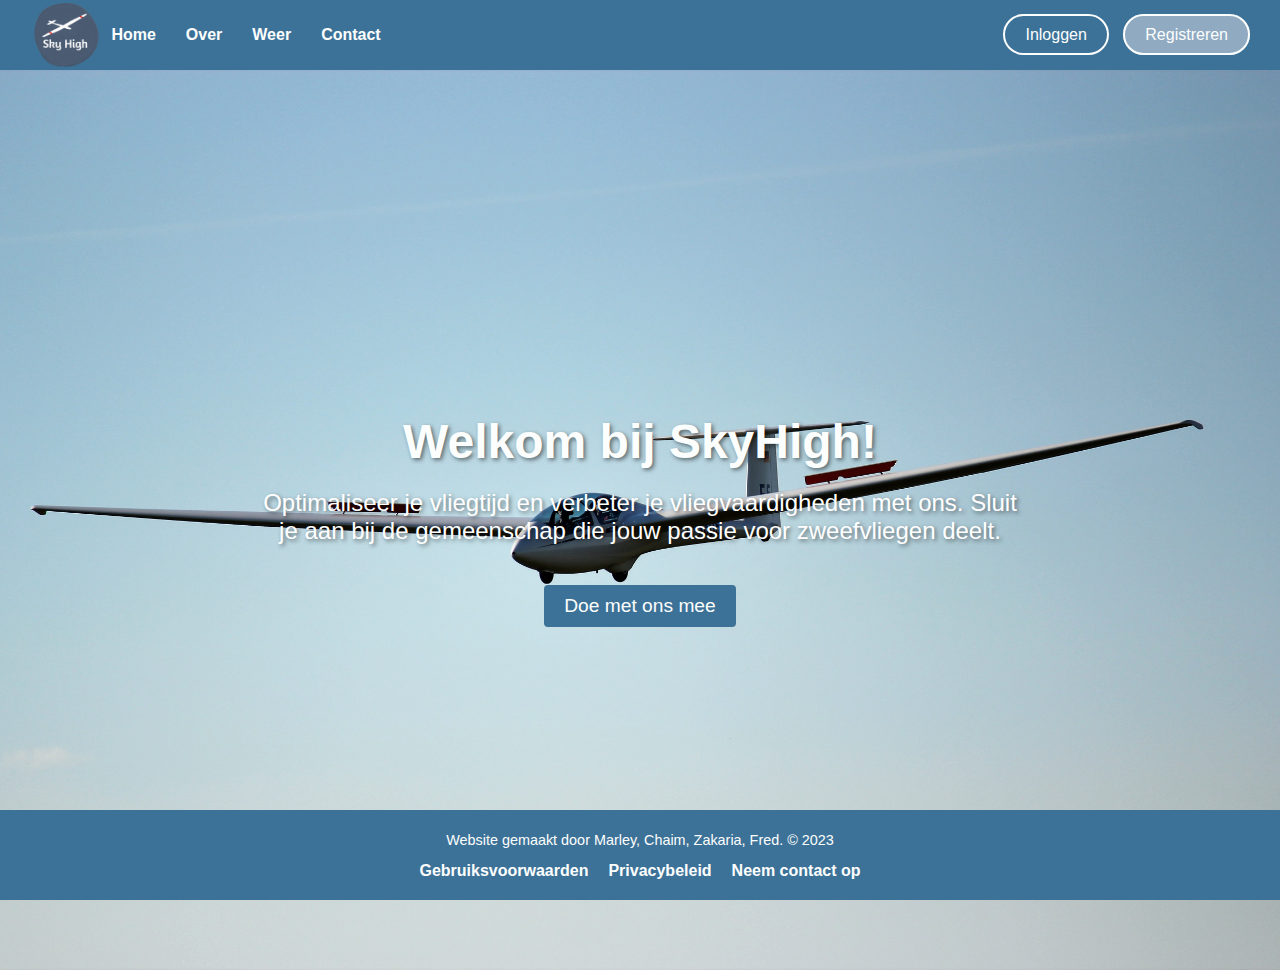
<file: index.html>
<!DOCTYPE html>
<html lang="nl">
  <head>
    <meta charset="UTF-8" />
    <meta http-equiv="X-UA-Compatible" content="IE=edge" />
    <meta name="viewport" content="width=device-width, initial-scale=1.0" />
    <title>Sky High 🚬</title>
    <link rel="stylesheet" type="text/css" href="./Assets/Home.css" />
  </head>

  <body>
    <div class="page-layout">
      <!-- Navigatiebalk -->
      <nav>
        <div class="nav-container">
          <div class="nav-left">
            <img class="logo" src="./Images/logo.png" alt="mooi" />
            <ul>
              <li><a href="./index.html">Home</a></li>
              <li><a href="./OverOns.php">Over</a></li>
              <li><a href="./Weather.php">Weer</a></li>
              <li><a href="./Contact.php">Contact</a></li>
            </ul>
          </div>

          <div class="nav-right">
            <div class="login-signup">
              <a href="./inloggen.php">Inloggen</a>
              <a class="sign-up-btn" href="./accountmkn.php">Registreren</a>
            </div>
          </div>
        </div>
      </nav>

      <!-- Hero-sectie -->
      <div class="hero-section">
        <div class="hero-content">
          <h1>Welkom bij SkyHigh!</h1>
          <p>
            Optimaliseer je vliegtijd en verbeter je vliegvaardigheden met ons.
            Sluit je aan bij de gemeenschap die jouw passie voor zweefvliegen
            deelt.
          </p>
          <a href="./signup.html" class="cta-button">Doe met ons mee</a>
        </div>
      </div>

      <!-- Footer -->
      <footer>
        <div class="footer-content">
          <p>Website gemaakt door Marley, Chaim, Zakaria, Fred. &copy; 2023</p>
          <ul class="footer-links">
            <li><a href="#">Gebruiksvoorwaarden</a></li>
            <li><a href="#">Privacybeleid</a></li>
            <li><a href="#">Neem contact op</a></li>
          </ul>
        </div>
      </footer>
    </div>
    <script src="./Assets/Engine.js"></script>
  </body>
</html>
</file>
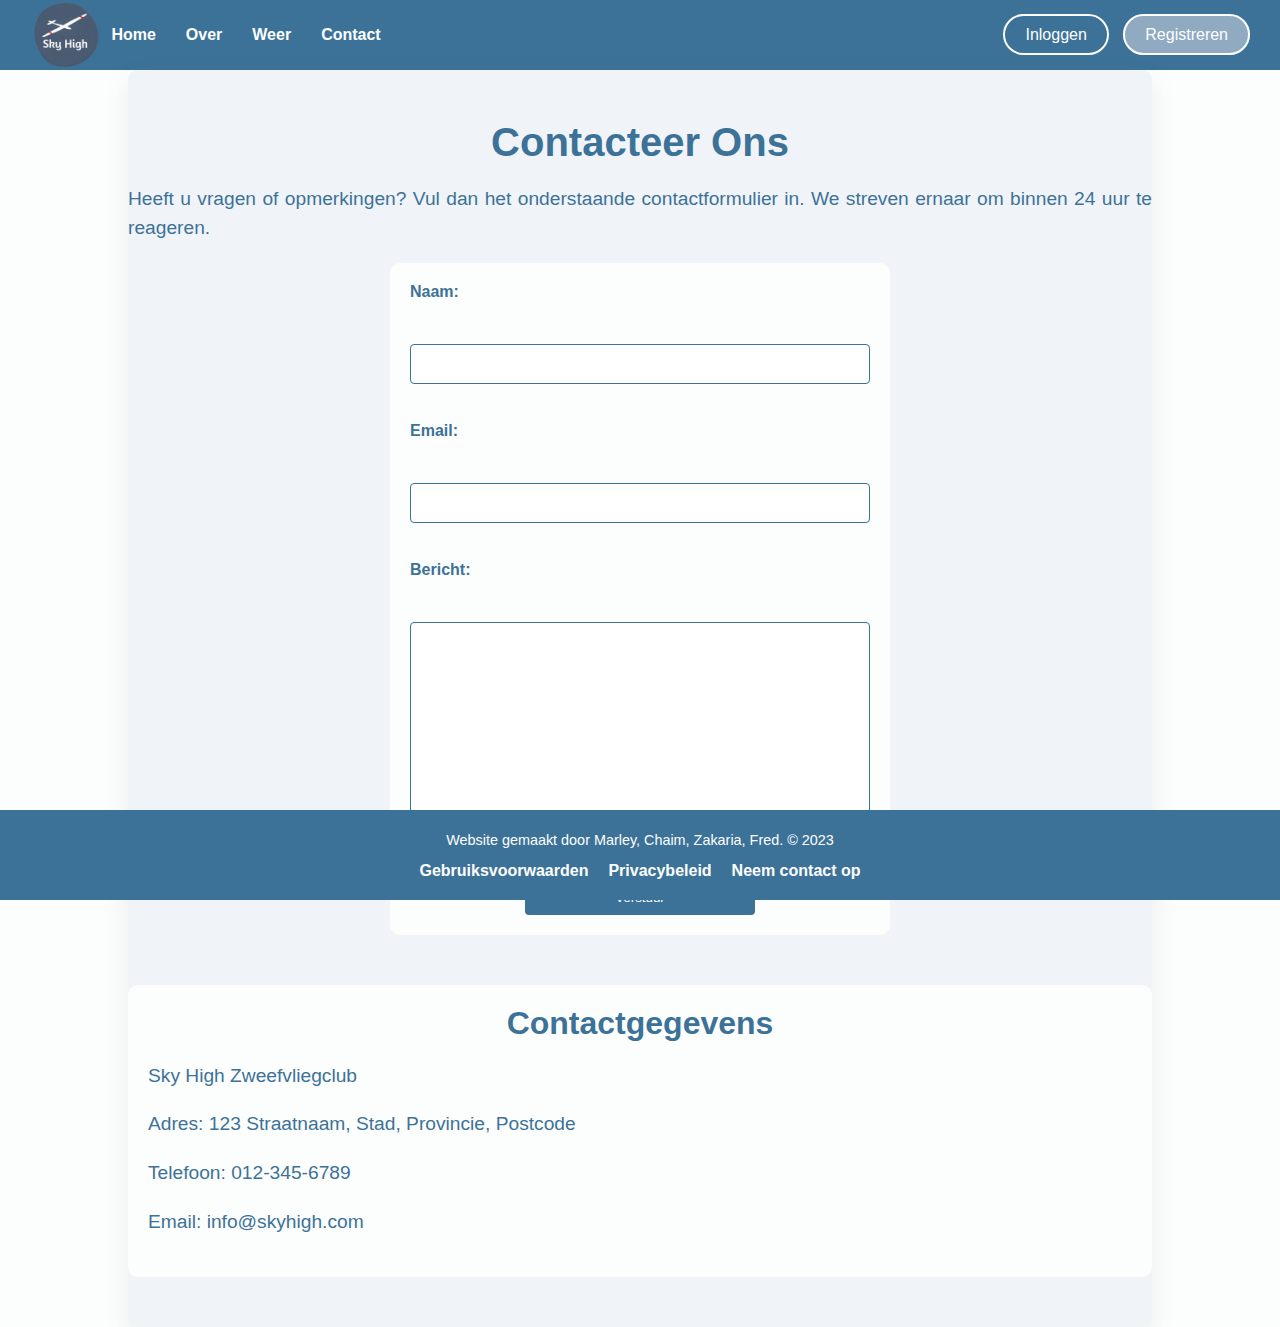
<file: Contact.html>
<!DOCTYPE html>
<html lang="nl">
<head>
    <meta charset="UTF-8">
    <meta http-equiv="X-UA-Compatible" content="IE=edge">
    <meta name="viewport" content="width=device-width, initial-scale=1.0">
    <title>Sky High 🚬</title>
    <link rel="stylesheet" type="text/css" href="./Assets/Contact.css">
</head>
<body>
    <div class="page-layout">
        <!-- Navigatiebalk -->
        <nav>
            <div class="nav-container">
                <div class="nav-left">
                        <img class="logo" src="./Images/logo.png" alt="mooi">
                        <ul>
                        <li><a href="./index.php">Home</a></li>
                        <li><a href="./OverOns.php">Over</a></li>
                        <li><a href="./Weather.php">Weer</a></li>
                        <li><a href="./Contact.php">Contact</a></li>
                        </ul>
                </div>

                <div class="nav-right">
                    <div class="login-signup">
                    <a href="./inloggen.php">Inloggen</a>
                        <a class="sign-up-btn" href="./accountmkn.php">Registreren</a>
                    </div>
                </div>
            </div>
        </nav>

    <!-- Contact Section -->
    <div class="contact-section">
        <h1>Contacteer Ons</h1>
        <p>Heeft u vragen of opmerkingen? Vul dan het onderstaande contactformulier in. We streven ernaar om binnen 24 uur te reageren.</p>

        <form action="submit_form.php" method="post">
            <label for="name">Naam:</label><br>
            <input type="text" id="name" name="name"><br>
            <label for="email">Email:</label><br>
            <input type="email" id="email" name="email"><br>
            <label for="message">Bericht:</label><br>
            <textarea id="message" name="message"></textarea><br>
            <input type="submit" value="Verstuur">
        </form>

        <div class="contact-details">
            <h2>Contactgegevens</h2>
            <p>Sky High Zweefvliegclub</p>
            <p>Adres: 123 Straatnaam, Stad, Provincie, Postcode</p>
            <p>Telefoon: 012-345-6789</p>
            <p>Email: info@skyhigh.com</p>
        </div>
    </div>


        

        <!-- Footer -->
        <footer>
            <div class="footer-content">
                <p>Website gemaakt door Marley, Chaim, Zakaria, Fred. &copy; 2023</p>
                <ul class="footer-links">
                    <li><a href="#">Gebruiksvoorwaarden</a></li>
                    <li><a href="#">Privacybeleid</a></li>
                    <li><a href="#">Neem contact op</a></li>
                </ul>
            </div>
        </footer>
    </div>
    <script src="./Assets/Engine.js"></script>
</body>
</html>
</file>
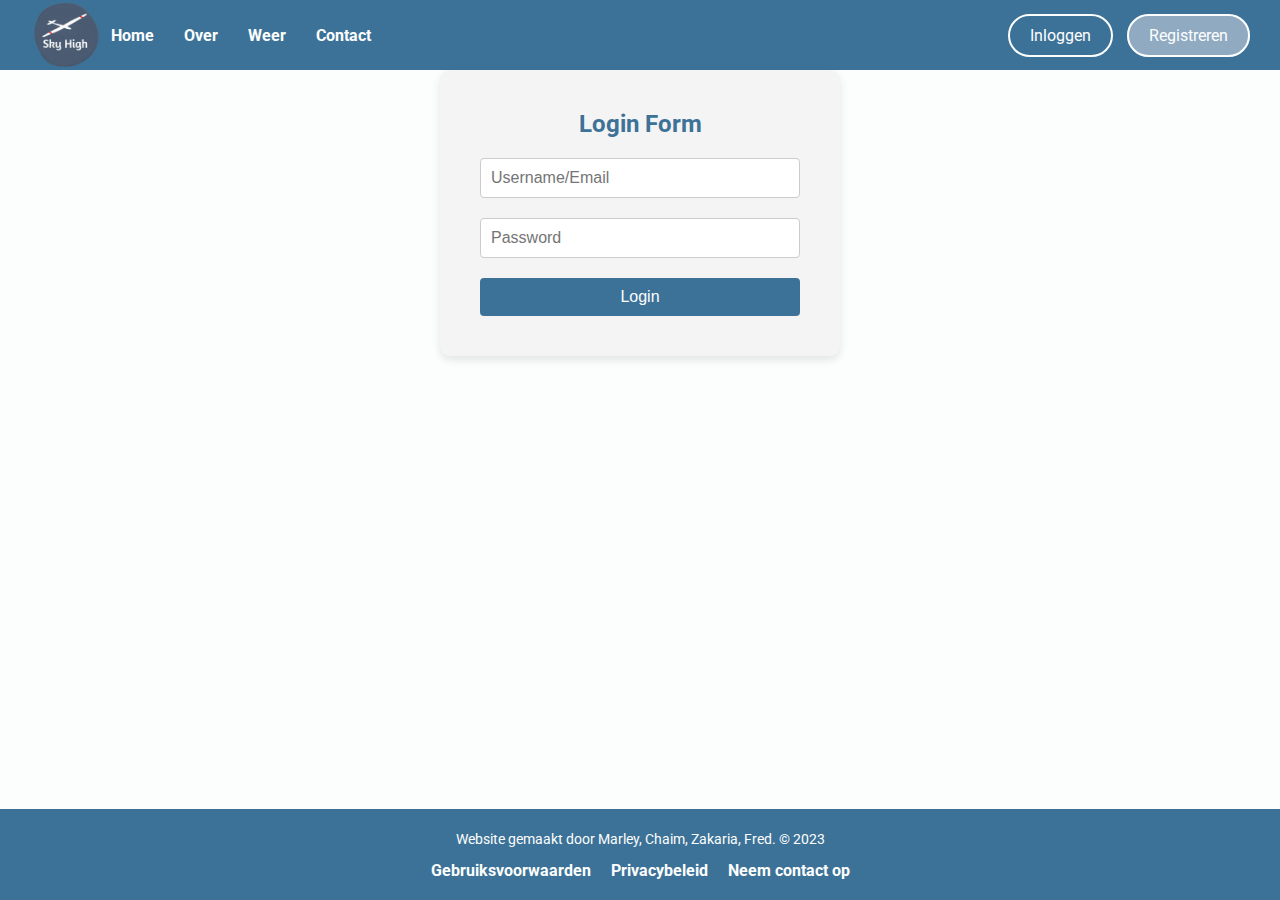
<file: login.html>
<!DOCTYPE html>
<html>
<head>
  <title>Login Form</title>
  <link rel="stylesheet" type="text/css" href="./Assets//Login.css">
</head>
<body>
  <div class="page-layout">
    <!-- Navigatiebalk -->
    <nav>
      <div class="nav-container">
        <div class="nav-left">
          <img class="logo" src="./Images/logo.png" alt="mooi">
          <ul>
            <li><a href="./index.html">Home</a></li>
            <li><a href="./OverOns.html">Over</a></li>
            <li><a href="./Weather.html">Weer</a></li>
            <li><a href="./Contact.html">Contact</a></li>
          </ul>
        </div>

        <div class="nav-right">
          <div class="login-signup">
            <a href="#">Inloggen</a>
            <a class="sign-up-btn" href="./signup.html">Registreren</a>
          </div>
        </div>
      </div>
    </nav>

    <!-- Login Form -->
    <div class="container">
      <h1>Login Form</h1>
      <form action="login.php" method="POST">
        <input type="text" name="username" placeholder="Username/Email" required>
        <input type="password" name="password" placeholder="Password" required>
        <button type="submit">Login</button>
      </form>
    </div>

    <!-- Footer -->
    <footer>
      <div class="footer-content">
        <p>Website gemaakt door Marley, Chaim, Zakaria, Fred. &copy; 2023</p>
        <ul class="footer-links">
          <li><a href="#">Gebruiksvoorwaarden</a></li>
          <li><a href="#">Privacybeleid</a></li>
          <li><a href="#">Neem contact op</a></li>
        </ul>
      </div>
    </footer>
  </div>
</body>
</html>
</file>
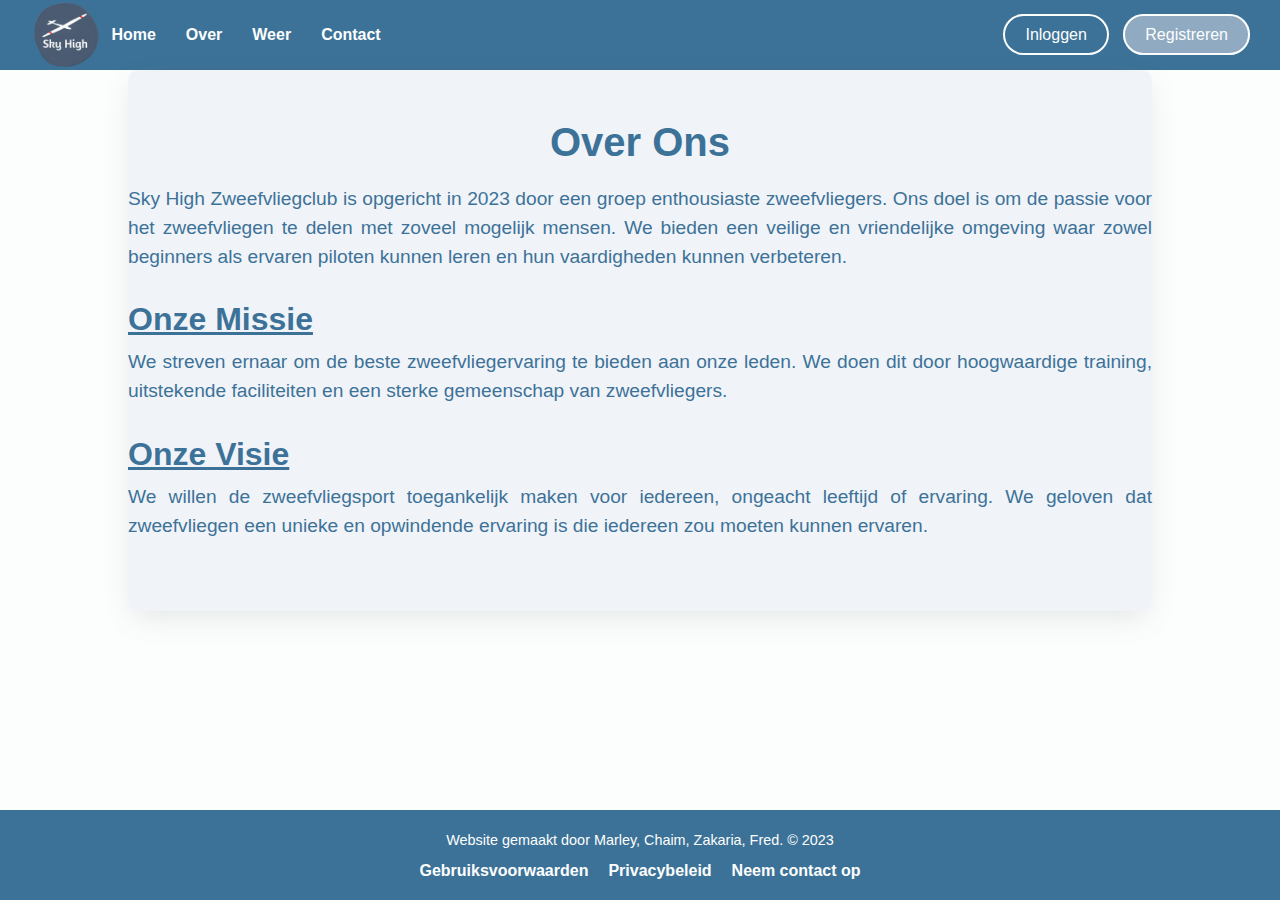
<file: OverOns.html>
<!DOCTYPE html>
<html lang="nl">
<head>
    <meta charset="UTF-8">
    <meta http-equiv="X-UA-Compatible" content="IE=edge">
    <meta name="viewport" content="width=device-width, initial-scale=1.0">
    <title>Sky High 🚬</title>
    <link rel="stylesheet" type="text/css" href="./Assets/Over.css">
</head>
<body>
    <div class="page-layout">
        <!-- Navigatiebalk -->
        <nav>
            <div class="nav-container">
                <div class="nav-left">
                        <img class="logo" src="./Images/logo.png" alt="mooi">
                        <ul>
                        <li><a href="./index.php">Home</a></li>
                        <li><a href="./OverOns.php">Over</a></li>
                        <li><a href="./Weather.php">Weer</a></li>
                        <li><a href="./Contact.php">Contact</a></li>
                        </ul>
                </div>

                <div class="nav-right">
                    <div class="login-signup">
                    <a href="./inloggen.php">Inloggen</a>
                        <a class="sign-up-btn" href="./accountmkn.php">Registreren</a>
                    </div>
                </div>
            </div>
        </nav>

        <!-- About Section -->
        <div class="about-section">
            <h1>Over Ons</h1>
            <p>Sky High Zweefvliegclub is opgericht in 2023 door een groep enthousiaste zweefvliegers. Ons doel is om de passie voor het zweefvliegen te delen met zoveel mogelijk mensen. We bieden een veilige en vriendelijke omgeving waar zowel beginners als ervaren piloten kunnen leren en hun vaardigheden kunnen verbeteren.</p>

            <div class="about-details">
                <h2>Onze Missie</h2>
                <p>We streven ernaar om de beste zweefvliegervaring te bieden aan onze leden. We doen dit door hoogwaardige training, uitstekende faciliteiten en een sterke gemeenschap van zweefvliegers.</p>

                <h2>Onze Visie</h2>
                <p>We willen de zweefvliegsport toegankelijk maken voor iedereen, ongeacht leeftijd of ervaring. We geloven dat zweefvliegen een unieke en opwindende ervaring is die iedereen zou moeten kunnen ervaren.</p>
            </div>
        </div>



        

        <!-- Footer -->
        <footer>
            <div class="footer-content">
                <p>Website gemaakt door Marley, Chaim, Zakaria, Fred. &copy; 2023</p>
                <ul class="footer-links">
                    <li><a href="#">Gebruiksvoorwaarden</a></li>
                    <li><a href="#">Privacybeleid</a></li>
                    <li><a href="#">Neem contact op</a></li>
                </ul>
            </div>
        </footer>
    </div>
    <script src="./Assets/Engine.js"></script>
</body>
</html>
</file>
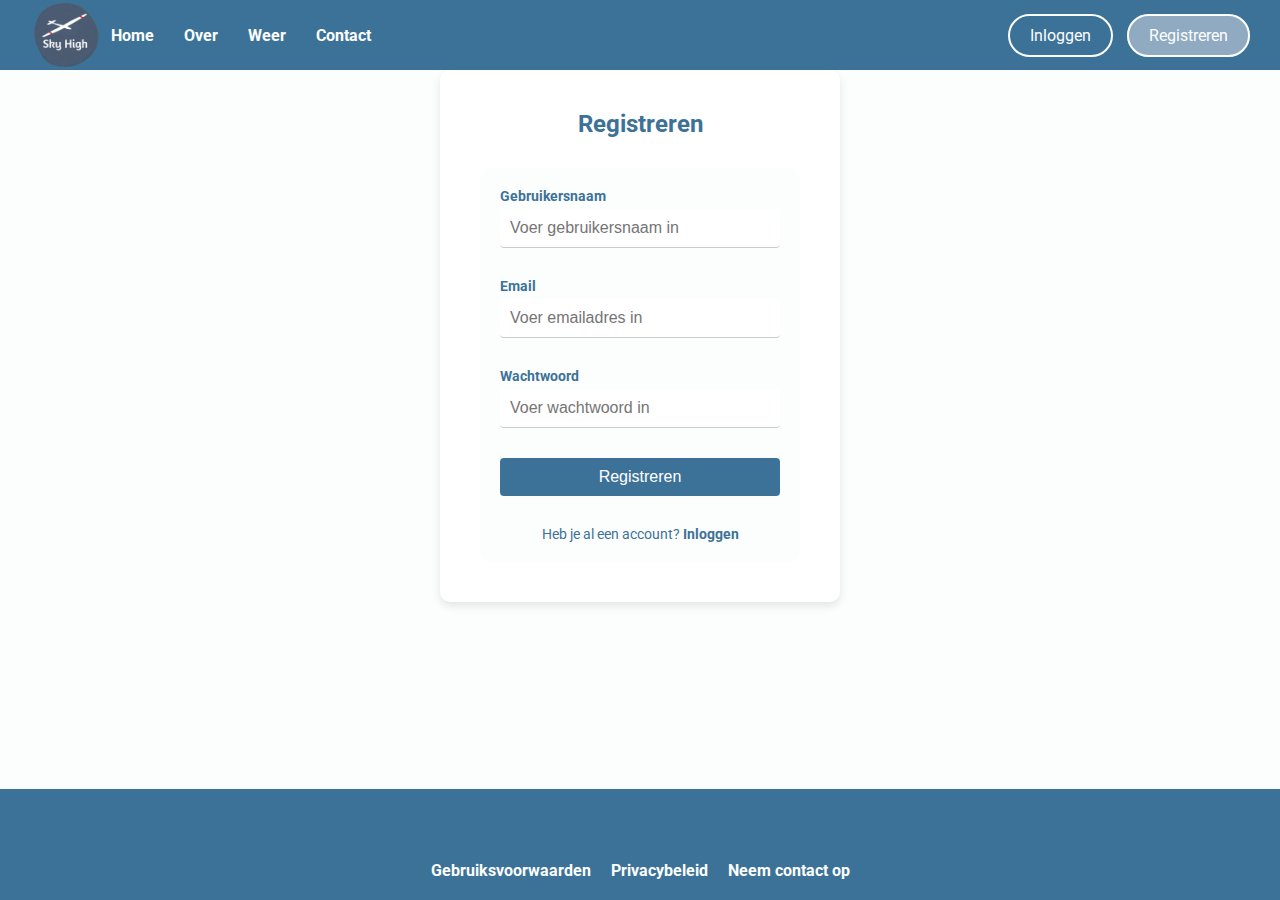
<file: signup.html>
<!DOCTYPE html>
<html lang="nl">
<head>
  <meta charset="UTF-8">
  <meta http-equiv="X-UA-Compatible" content="IE=edge">
  <meta name="viewport" content="width=device-width, initial-scale=1.0">
  <title>Sky High 🚬</title>
  <link rel="stylesheet" type="text/css" href="./Assets/styles.css">
</head>
<body>
  <div class="page-layout">
    <!-- Navigatiebalk -->
    <nav>
      <div class="nav-container">
        <div class="nav-left">
          <img class="logo" src="./Images/logo.png" alt="mooi">
          <ul>
            <li><a href="./index.html">Home</a></li>
            <li><a href="./OverOns.html">Over</a></li>
            <li><a href="./Weather.html">Weer</a></li>
            <li><a href="./Contact.html">Contact</a></li>
          </ul>
        </div>

        <div class="nav-right">
          <div class="login-signup">
            <a href="./login.html">Inloggen</a>
            <a class="sign-up-btn" href="./signup.html">Registreren</a>
          </div>
        </div>
      </div>
    </nav>

    <!-- Registratieformulier -->
    <section class="registration-section">
      <h2>Registreren</h2>
      <form class="registration-form" action="signup.php" method="POST">
        <div class="form-group">
          <label for="username">Gebruikersnaam</label>
          <input type="text" id="username" name="username" placeholder="Voer gebruikersnaam in" required>
        </div>
        <div class="form-group">
          <label for="email">Email</label>
          <input type="email" id="email" name="email" placeholder="Voer emailadres in" required>
        </div>
        <div class="form-group">
          <label for="password">Wachtwoord</label>
          <input type="password" id="password" name="password" placeholder="Voer wachtwoord in" required>
        </div>
        <button class="signup-btn" type="submit">Registreren</button>
        <p>Heb je al een account? <a href="./login.html">Inloggen</a></p>
      </form>
    </section>

    <!-- Footer -->
    <footer class="footer">
      <div class="footer-content">
        <p>Website gemaakt door Marley, Chaim, Zakaria, Fred. &copy; 2023</p>
        <ul class="footer-links">
          <li><a href="#">Gebruiksvoorwaarden</a></li>
          <li><a href="#">Privacybeleid</a></li>
          <li><a href="#">Neem contact op</a></li>
        </ul>
      </div>
    </footer>
  </div>
  <script src="./Assets/Engine.js"></script>
</body>
</html>
</file>
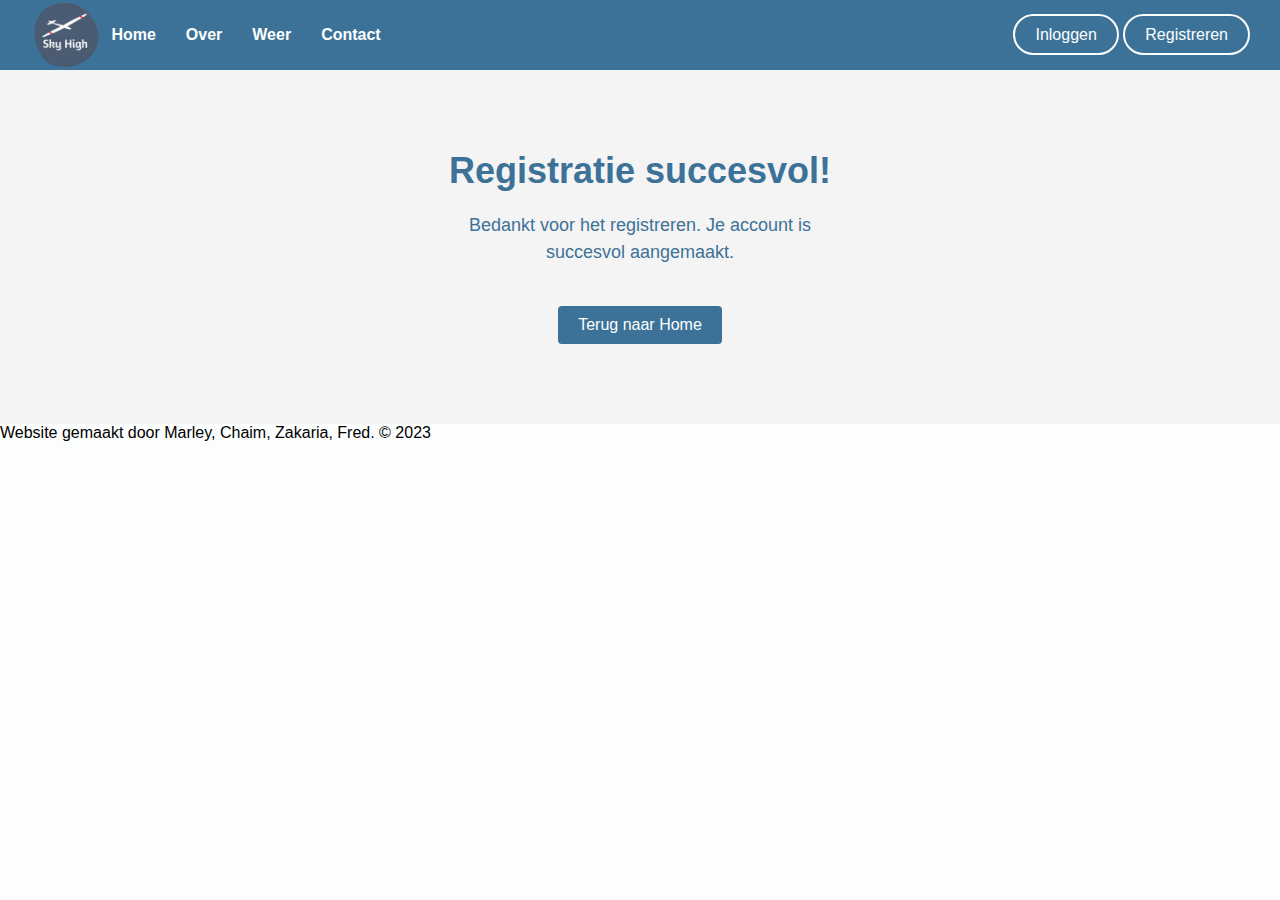
<file: success.html>
<!DOCTYPE html>
<html lang="nl">
<head>
    <meta charset="UTF-8">
    <meta http-equiv="X-UA-Compatible" content="IE=edge">
    <meta name="viewport" content="width=device-width, initial-scale=1.0">
    <title>Sky High 🚬</title>
    <link rel="stylesheet" type="text/css" href="./Assets/Success.css">
</head>
<body>
    <div class="page-layout">
        <!-- Navigatiebalk -->
        <nav>
            <div class="nav-container">
                <div class="nav-left">
                    <img class="logo" src="./Images/logo.png" alt="mooi">
                    <ul>
                    <li><a href="./index.php">Home</a></li>
                    <li><a href="./OverOns.php">Over</a></li>
                    <li><a href="./Weather.php">Weer</a></li>
                    <li><a href="./Contact.php">Contact</a></li>
                    </ul>
                </div>

                <div class="nav-right">
                    <div class="login-signup">
                    <a href="./inloggen.php">Inloggen</a>
                        <a class="sign-up-btn" href="./accountmkn.php">Registreren</a>
                    </div>
                </div>
            </div>
        </nav>

        <!-- Success message -->
        <section class="success-section">
            <div class="success-container">
                <h2>Registratie succesvol!</h2>
                <p>Bedankt voor het registreren. Je account is succesvol aangemaakt.</p>
                <a href="./home.html" class="btn-back">Terug naar Home</a>
            </div>
        </section>

        <!-- Footer -->
        <footer>
            <div class="footer-content">
                <p>Website gemaakt door Marley, Chaim, Zakaria, Fred. &copy; 2023</p>
                <ul class="footer-links">
                    <li><a href="#">Gebruiksvoorwaarden</a></li>
                    <li><a href="#">Privacybeleid</a></li>
                    <li><a href="#">Neem contact op</a></li>
                </ul>
            </div>
        </footer>
    </div>
    <script src="./Assets/Engine.js"></script>
</body>
</html>
</file>
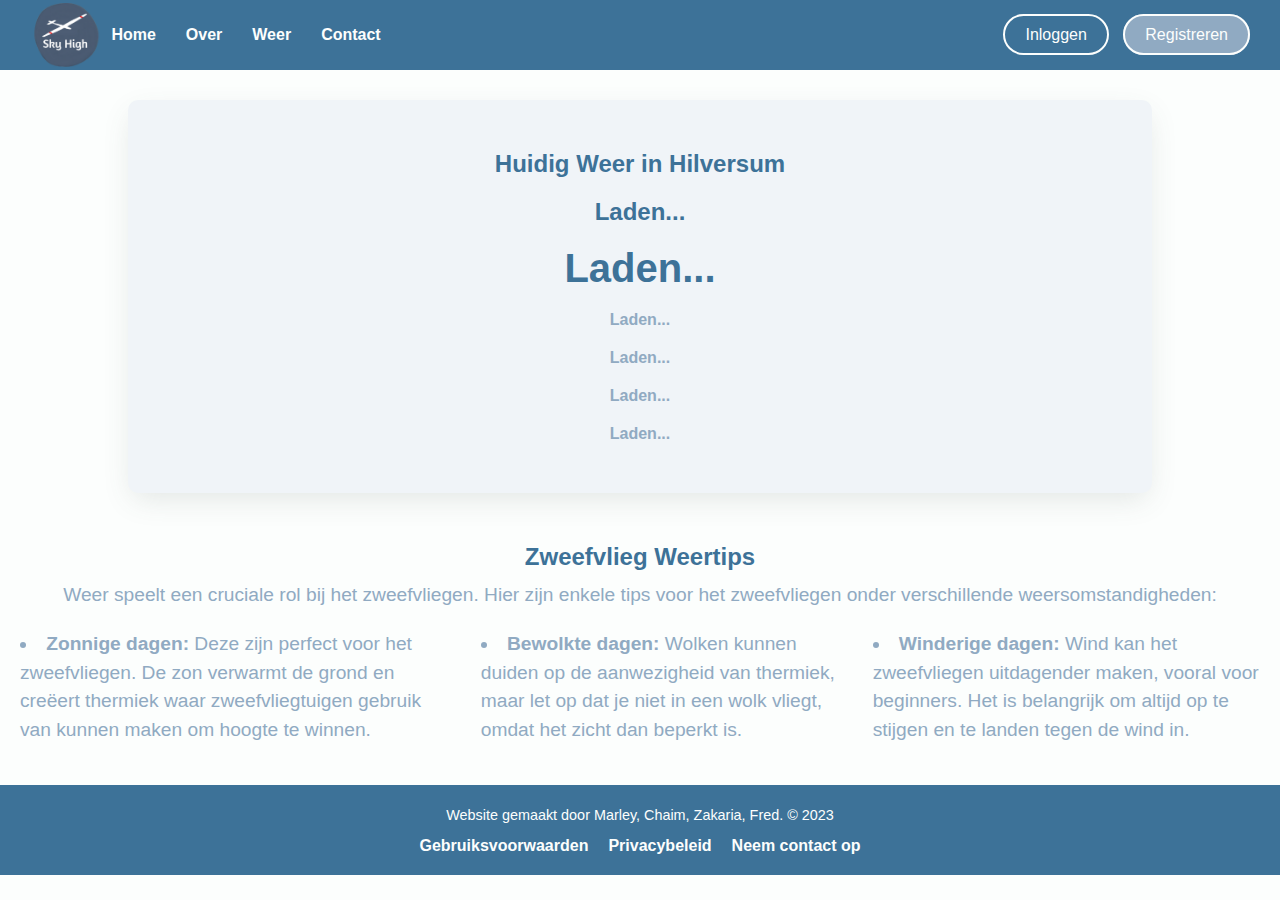
<file: Weather.html>
<!DOCTYPE html>
<html lang="nl">
<head>
    <meta charset="UTF-8">
    <meta http-equiv="X-UA-Compatible" content="IE=edge">
    <meta name="viewport" content="width=device-width, initial-scale=1.0">
    <title>Sky High 🚬</title>
    <link rel="stylesheet" type="text/css" href="./Assets/Weer.css">
</head>
<body>
    <div class="page-layout">
        <!-- Navigatiebalk -->
        <nav>
            <div class="nav-container">
                <div class="nav-left">
                        <img class="logo" src="./Images/logo.png" alt="mooi">
                        <ul>
                            <li><a href="./index.html">Home</a></li>
                            <li><a href="./OverOns.html">Over</a></li>
                            <li><a href="./Weather.html">Weer</a></li>
                            <li><a href="./Contact.html">Contact</a></li>
                        </ul>
                </div>

                <div class="nav-right">
                    <div class="login-signup">
                        <a href="./login.html">Inloggen</a>
                        <a class="sign-up-btn" href="./signup.html">Registreren</a>
                    </div>
                </div>
            </div>
        </nav>
        

        <!-- Weer -->
        <div class="weather-section">
            <h2>Huidig Weer in Hilversum</h2>
            <h3 class="location">Laden...</h3>
            <h4 class="temp">Laden...</h4>
            <h4 class="time">Laden...</h4>
            <h4 class="humidity">Laden...</h4>
            <h4 class="wind">Laden...</h4>
            <h4 class="condition">Laden...</h4>
        </div>

        <!-- Weertips -->
        <div class="weather-tips-section">
            <h2>Zweefvlieg Weertips</h2>
            <p>Weer speelt een cruciale rol bij het zweefvliegen. Hier zijn enkele tips voor het zweefvliegen onder verschillende weersomstandigheden:</p>
            <ul>
                <li><strong>Zonnige dagen:</strong> Deze zijn perfect voor het zweefvliegen. De zon verwarmt de grond en creëert thermiek waar zweefvliegtuigen gebruik van kunnen maken om hoogte te winnen.</li>
                <li><strong>Bewolkte dagen:</strong> Wolken kunnen duiden op de aanwezigheid van thermiek, maar let op dat je niet in een wolk vliegt, omdat het zicht dan beperkt is.</li>
                <li><strong>Winderige dagen:</strong> Wind kan het zweefvliegen uitdagender maken, vooral voor beginners. Het is belangrijk om altijd op te stijgen en te landen tegen de wind in.</li>
            </ul>
        </div>


        <!-- Footer -->
        <footer>
            <div class="footer-content">
                <p>Website gemaakt door Marley, Chaim, Zakaria, Fred. &copy; 2023</p>
                <ul class="footer-links">
                    <li><a href="#">Gebruiksvoorwaarden</a></li>
                    <li><a href="#">Privacybeleid</a></li>
                    <li><a href="#">Neem contact op</a></li>
                </ul>
            </div>
        </footer>
        <script src="./Assets/Engine.js"></script>
</body>
</html>
</file>
<file: Assets/Home.css>
* {
    padding: 0;
    margin: 0;
    box-sizing: border-box;
  }
  
  body {
    font-family: 'Roboto', sans-serif;
    background-color: #fcfefd;
  }
  
  .page-layout {
    width: 100vw;
    height: 100vh;
  }
  
  .nav-container {
    display: flex;
    height: 70px;
    background-color: #3d7298;
    justify-content: space-between;
    padding: 0 30px;
    align-items: center;
  }
  
  .nav-left {
    display: flex;
    align-items: center;
    gap: 10px;
  }
  
  .nav-left img {
    height: 65px;
    width: auto;
    object-fit: contain;
  }
  
  ul {
    list-style-type: none;
    padding: 0;
    display: flex;
    gap: 30px;
  }
  
  a {
    text-decoration: none;
    color: inherit;
    transition: color 0.3s ease;
  }
  
  .nav-left li a {
    color: #fcfefd;
    font-weight: bold;
  }
  
  .nav-left li a:hover {
    color: #c3c7cc;
  }
  
  .login-signup a {
    padding: 10px 20px;
    border-radius: 25px;
    color: #fcfefd;
    transition: background-color 0.3s ease, color 0.3s ease;
    border: 2px solid #fcfefd;
  }
  
  .login-signup a:hover {
    background-color: #c3c7cc;
    color: #3d7298;
  }
  
  .sign-up-btn {
    background-color: #90aac2;
    color: #3d7298;
    margin-left: 10px;
  }
  
  .hero-section {
    background: url('../Images/pexels-pixabay-461573.jpg') no-repeat center center/cover;
    height: 100vh;
    display: flex;
    align-items: center;
    justify-content: center;
    color: #fcfefd;
  }
  
  .hero-content {
    text-align: center;
    max-width: 800px;
    padding: 20px;
  }
  
  .hero-content h1 {
    font-size: 3em;
    margin-bottom: 20px;
  }
  
  .hero-content p {
    font-size: 1.5em;
    margin-bottom: 40px;
    color: white;
  }
  
  .cta-button {
    display: inline-block;
    padding: 10px 20px;
    background-color: #3d7298;
    color: #fcfefd;
    text-decoration: none;
    font-size: 1.2em;
    border-radius: 4px;
    transition: background-color 0.3s ease;
  }
  
  .cta-button:hover {
    background-color: #2b5070;
  }
  
  .hero-section h1,
  .hero-section p {
    text-shadow: 2px 2px 4px rgba(0, 0, 0, 0.5);
  }
  
  footer {
    background-color: #3d7298;
    color: #fcfefd;
    padding: 20px;
    text-align: center;
    position: fixed;
    bottom: 0;
    width: 100%;
  }
  
  .footer-content {
    max-width: 800px;
    margin: 0 auto;
  }
  
  .footer-content p {
    font-size: 0.9em;
    line-height: 1.5;
    margin-bottom: 10px;
  }
  
  .footer-links {
    list-style-type: none;
    padding: 0;
    display: flex;
    justify-content: center;
    gap: 20px;
  }
  
  .footer-links li a {
    text-decoration: none;
    color: #fcfefd;
    transition: color 0.3s ease;
    font-weight: bold;
  }
  
  .footer-links li a:hover {
    color: #c3c7cc;
  }
  
  .footer-social {
    margin-top: 10px;
  }
  
  .footer-social a {
    display: inline-block;
    margin: 0 5px;
    width: 30px;
    height: 30px;
    background-color: #fcfefd;
    border-radius: 50%;
    transition: background-color 0.3s ease;
  }
  
  .footer-social a:hover {
    background-color: #c3c7cc;
  }
  
  .footer-social img {
    width: 100%;
    height: 100%;
    object-fit: contain;
    padding: 5px;
  }
  
  .home-section {
    width: 80%;
    margin: 0 auto;
    padding: 50px 0;
    background-color: #f0f4f8;
    border-radius: 10px;
    box-shadow: 0px 10px 30px -5px rgba(73, 84, 80, 0.15);
  }
  
  .home-section h1 {
    text-align: center;
    color: #3d7298;
    margin-bottom: 20px;
    font-size: 2.5em;
  }
  
  .home-section p {
    color: #3d7298;
    line-height: 1.5;
    margin-bottom: 20px;
    font-size: 1.2em;
    text-align: justify;
  }
</file>
<file: Assets/Contact.css>
* {
    padding: 0px;
    margin: 0px;
    box-sizing: border-box;
}

body {
    font-family: 'Roboto', sans-serif;
    background-color: #fcfefd;
}

.page-layout {
    width: 100vw;
    height: 100vh;
}

.nav-container {
    display: flex;
    height: 70px;
    background-color: #3d7298;
    justify-content: space-between;
    padding: 0 30px;
    align-items: center;
}

.nav-left {
    display: flex;
    align-items: center;
    gap: 10px;
}

.nav-left img {
    height: 65px;
    width: auto;
    object-fit: contain;
}

ul {
    list-style-type: none;
    padding: 0;
    display: flex;
    gap: 30px;
}

a {
    text-decoration: none;
    color: inherit;
    transition: color 0.3s ease;
}

.nav-left li a {
    color: #fcfefd;
    font-weight: bold;
}

.nav-left li a:hover {
    color: #c3c7cc;
}

.login-signup a {
    padding: 10px 20px;
    border-radius: 25px;
    color: #fcfefd;
    transition: background-color 0.3s ease, color 0.3s ease;
    border: 2px solid #fcfefd;
}

.login-signup a:hover {
    background-color: #c3c7cc;
    color: #3d7298;
}

.sign-up-btn {
    background-color: #90aac2;
    color: #3d7298;
    margin-left: 10px;
}

.contact-section {
    width: 80%;
    margin: 0 auto;
    padding: 50px 0;
    background-color: #f0f4f8;
    border-radius: 10px;
    box-shadow: 0px 10px 30px -5px rgba(73, 84, 80, 0.15);
}

.contact-section h1 {
    text-align: center;
    color: #3d7298;
    margin-bottom: 20px;
    font-size: 2.5em;
}

.contact-section p {
    color: #3d7298;
    line-height: 1.5;
    margin-bottom: 20px;
    font-size: 1.2em;
    text-align: justify;
}

.contact-section form {
    display: flex;
    flex-direction: column;
    gap: 10px;
    max-width: 500px;
    margin: 0 auto;
    padding: 20px;
    background-color: #fcfefd;
    border-radius: 10px;
}

.contact-section label {
    font-weight: bold;
    color: #3d7298;
    margin-bottom: 5px;
}

.contact-section input[type="text"],
.contact-section input[type="email"],
.contact-section textarea {
    padding: 10px;
    border: 1px solid #3d7298;
    border-radius: 4px;
    font-size: 1em;
    width: 100%;
}

.contact-section textarea {
    height: 200px;
    resize: vertical;
}

.contact-section input[type="submit"] {
    background-color: #3d7298;
    color: #fcfefd;
    padding: 10px 20px;
    border: none;
    border-radius: 4px;
    cursor: pointer;
    transition: background-color 0.3s ease;
    align-self: center;
    width: 50%;
    margin-top: 20px;
}

.contact-section input[type="submit"]:hover {
    background-color: #2b5070;
}

.contact-details {
    margin-top: 50px;
    text-align: center;
    padding: 20px;
    background-color: #fcfefd;
    border-radius: 10px;
}

.contact-details h2 {
    color: #3d7298;
    margin-bottom: 20px;
    font-size: 2em;
}

.contact-details p {
    color: #3d7298;
    line-height: 1.5;
    font-size: 1.2em;
}

footer {
    background-color: #3d7298;
    color: #fcfefd;
    padding: 20px;
    text-align: center;
    position: fixed;
    bottom: 0;
    width: 100%;
}

.footer-content {
    max-width: 800px;
    margin: 0 auto;
}

.footer-content p {
    font-size: 0.9em;
    line-height: 1.5;
    margin-bottom: 10px;
}

.footer-links {
    list-style-type: none;
    padding: 0;
    display: flex;
    justify-content: center;
    gap: 20px;
}

.footer-links li a {
    text-decoration: none;
    color: #fcfefd;
    transition: color 0.3s ease;
    font-weight: bold;
}

.footer-links li a:hover {
    color: #c3c7cc;
}

.footer-social {
    margin-top: 10px;
}

.footer-social a {
    display: inline-block;
    margin: 0 5px;
    width: 30px;
    height: 30px;
    background-color: #fcfefd;
    border-radius: 50%;
    transition: background-color 0.3s ease;
}

.footer-social a:hover {
    background-color: #c3c7cc;
}

.footer-social img {
    width: 100%;
    height: 100%;
    object-fit: contain;
    padding: 5px;
}
</file>
<file: Assets/Login.css>
@import url('https://fonts.googleapis.com/css2?family=Roboto+Slab:wght@100;200;300;400;500;600;700;800;900&family=Roboto:ital,wght@0,100;0,300;0,400;0,500;0,700;0,900;1,100;1,300;1,400;1,500;1,700;1,900&display=swap');

* {
  padding: 0px;
  margin: 0px;
  box-sizing: border-box;
}

body {
  font-family: 'Roboto', sans-serif;
  background-color: #fcfefd;
}

.page-layout {
  width: 100vw;
  height: 100vh;
}

.nav-container {
  display: flex;
  height: 70px;
  background-color: #3d7298;
  justify-content: space-between;
  padding: 0 30px;
  align-items: center;
}

.nav-left {
  display: flex;
  align-items: center;
  gap: 10px;
}

.nav-left img {
  height: 65px;
  width: auto;
  object-fit: contain;
}

ul {
  list-style-type: none;
  padding: 0;
  display: flex;
  gap: 30px;
}

a {
  text-decoration: none;
  color: inherit;
  transition: color 0.3s ease;
}

.nav-left li a {
  color: #fcfefd;
  font-weight: bold;
}

.nav-left li a:hover {
  color: #c3c7cc;
}

.login-signup a {
  padding: 10px 20px;
  border-radius: 25px;
  color: #fcfefd;
  transition: background-color 0.3s ease, color 0.3s ease;
  border: 2px solid #fcfefd;
}

.login-signup a:hover {
  background-color: #c3c7cc;
  color: #3d7298;
}

.sign-up-btn {
  background-color: #90aac2;
  color: #3d7298;
  margin-left: 10px;
}

.container {
  width: 400px;
  margin: 0 auto;
  padding: 40px;
  background-color: #f4f4f4;
  border-radius: 10px;
  box-shadow: 0px 4px 8px rgba(0, 0, 0, 0.1);
}


.container h1 {
  text-align: center;
  margin-bottom: 20px;
  color: #3d7298;
  font-size: 24px;
}

.container form {
  display: flex;
  flex-direction: column;
  gap: 20px;
}

.container input[type="text"],
.container input[type="password"] {
  padding: 10px;
  border: 1px solid #ccc;
  border-radius: 4px;
  font-size: 16px;
}

.container button[type="submit"] {
  background-color: #3d7298;
  color: #fcfefd;
  padding: 10px 20px;
  border: none;
  border-radius: 4px;
  cursor: pointer;
  font-size: 16px;
  transition: background-color 0.3s ease;
}

.container button[type="submit"]:hover {
  background-color: #2b5070;
}

footer {
  background-color: #3d7298;
  color: #fcfefd;
  padding: 20px;
  text-align: center;
  position: fixed;
  bottom: 0;
  width: 100%;
}

.footer-content {
  max-width: 800px;
  margin: 0 auto;
}

.footer-content p {
  font-size: 0.9em;
  line-height: 1.5;
  margin-bottom: 10px;
}

.footer-links {
  list-style-type: none;
  padding: 0;
  display: flex;
  justify-content: center;
  gap: 20px;
}

.footer-links li a {
  text-decoration: none;
  color: #fcfefd;
  transition: color 0.3s ease;
  font-weight: bold;
}

.footer-links li a:hover {
  color: #c3c7cc;
}

.footer-social {
  margin-top: 10px;
}

.footer-social a {
  display: inline-block;
  margin: 0 5px;
  width: 30px;
  height: 30px;
  background-color: #fcfefd;
  border-radius: 50%;
  transition: background-color 0.3s ease;
}

.footer-social a:hover {
  background-color: #c3c7cc;
}

.footer-social img {
  width: 100%;
  height: 100%;
  object-fit: contain;
  padding: 5px;
}
</file>
<file: Assets/Over.css>
* {
    padding: 0;
    margin: 0;
    box-sizing: border-box;
  }
  
  body {
    font-family: 'Roboto', sans-serif;
    background-color: #fcfefd;
  }
  
  .page-layout {
    width: 100vw;
    min-height: 100vh;
    display: flex;
    flex-direction: column;
  }
  
  .nav-container {
    display: flex;
    height: 70px;
    background-color: #3d7298;
    justify-content: space-between;
    padding: 0 30px;
    align-items: center;
  }
  
  .nav-left {
    display: flex;
    align-items: center;
    gap: 10px;
  }
  
  .nav-left img {
    height: 65px;
    width: auto;
    object-fit: contain;
  }
  
  ul {
    list-style-type: none;
    padding: 0;
    display: flex;
    gap: 30px;
  }
  
  a {
    text-decoration: none;
    color: inherit;
    transition: color 0.3s ease;
  }
  
  .nav-left li a {
    color: #fcfefd;
    font-weight: bold;
  }
  
  .nav-left li a:hover {
    color: #c3c7cc;
  }
  
  .login-signup a {
    padding: 10px 20px;
    border-radius: 25px;
    color: #fcfefd;
    transition: background-color 0.3s ease, color 0.3s ease;
    border: 2px solid #fcfefd;
  }
  
  .login-signup a:hover {
    background-color: #c3c7cc;
    color: #3d7298;
  }
  
  .sign-up-btn {
    background-color: #90aac2;
    color: #3d7298;
    margin-left: 10px;
  }
  
  .about-section {
    width: 80%;
    margin: 0 auto;
    padding: 50px 0;
    background-color: #f0f4f8;
    border-radius: 10px;
    box-shadow: 0px 10px 30px -5px rgba(73, 84, 80, 0.15);
  }
  
  .about-section h1 {
    text-align: center;
    color: #3d7298;
    margin-bottom: 20px;
    font-size: 2.5em;
  }
  
  .about-section p {
    color: #3d7298;
    line-height: 1.5;
    margin-bottom: 20px;
    font-size: 1.2em;
    text-align: justify;
  }
  
  .about-details h2 {
    color: #3d7298;
    margin-top: 30px;
    margin-bottom: 10px;
    font-size: 2em;
    text-decoration: underline;
  }
  
  footer {
    background-color: #3d7298;
    color: #fcfefd;
    padding: 20px;
    text-align: center;
    margin-top: auto;
  }
  
  .footer-content {
    max-width: 800px;
    margin: 0 auto;
  }
  
  .footer-content p {
    font-size: 0.9em;
    line-height: 1.5;
    margin-bottom: 10px;
  }
  
  .footer-links {
    list-style-type: none;
    padding: 0;
    display: flex;
    justify-content: center;
    gap: 20px;
  }
  
  .footer-links li a {
    text-decoration: none;
    color: #fcfefd;
    transition: color 0.3s ease;
    font-weight: bold;
  }
  
  .footer-links li a:hover {
    color: #c3c7cc;
  }
  
  .footer-social {
    margin-top: 10px;
  }
  
  .footer-social a {
    display: inline-block;
    margin: 0 5px;
    width: 30px;
    height: 30px;
    background-color: #fcfefd;
    border-radius: 50%;
    transition: background-color 0.3s ease;
  }
  
  .footer-social a:hover {
    background-color: #c3c7cc;
  }
  
  .footer-social img {
    width: 100%;
    height: 100%;
    object-fit: contain;
    padding: 5px;
  }
</file>
<file: Assets/styles.css>
@import url('https://fonts.googleapis.com/css2?family=Roboto+Slab:wght@100;200;300;400;500;600;700;800;900&family=Roboto:ital,wght@0,100;0,300;0,400;0,500;0,700;0,900;1,100;1,300;1,400;1,500;1,700;1,900&display=swap');

* {
    padding: 0px;
    margin: 0px;
    box-sizing: border-box;
}

body {
    font-family: 'Roboto', sans-serif;
    background-color: #fcfefd;
}

.page-layout {
    width: 100vw;
    height: 100vh;
}

.nav-container {
    display: flex;
    height: 70px;
    background-color: #3d7298;
    justify-content: space-between;
    padding: 0 30px;
    align-items: center;
}

.nav-left {
    display: flex;
    align-items: center;
    gap: 10px;
}

.nav-left img {
    height: 65px;
    width: auto;
    object-fit: contain;
}

ul {
    list-style-type: none;
    padding: 0;
    display: flex;
    gap: 30px;
}

a {
    text-decoration: none;
    color: inherit;
    transition: color 0.3s ease;
}

.nav-left li a {
    color: #fcfefd;
    font-weight: bold;
}

.nav-left li a:hover {
    color: #c3c7cc;
}

.login-signup a {
    padding: 10px 20px;
    border-radius: 25px;
    color: #fcfefd;
    transition: background-color 0.3s ease, color 0.3s ease;
    border: 2px solid #fcfefd;
}

.login-signup a:hover {
    background-color: #c3c7cc;
    color: #3d7298;
}

.sign-up-btn {
    background-color: #90aac2;
    color: #3d7298;
    margin-left: 10px;
}

.hero-section {
    background: url('../Images/pexels-pixabay-461573.jpg') no-repeat center center/cover;
    height: 100vh;
    display: flex;
    align-items: center;
    justify-content: center;
    color: #fcfefd;
}

.hero-content {
    text-align: center;
    max-width: 800px;
    padding: 20px;
}

.hero-content h1 {
    font-size: 3em;
    margin-bottom: 20px;
}

.hero-content p {
    font-size: 1.5em;
    margin-bottom: 40px;
    color: white;
}

.cta-button {
    display: inline-block;
    padding: 10px 20px;
    background-color: #3d7298;
    color: #fcfefd;
    text-decoration: none;
    font-size: 1.2em;
    border-radius: 4px;
    transition: background-color 0.3s ease;
}

.cta-button:hover {
    background-color: #2b5070;
}

.hero-section h1,
.hero-section p {
    text-shadow: 2px 2px 4px rgba(0, 0, 0, 0.5);
}

footer {
    background-color: #3d7298;
    color: #fcfefd;
    padding: 20px;
    text-align: center;
    position: fixed;
    bottom: 0;
    width: 100%;
}

.footer-content {
    max-width: 800px;
    margin: 0 auto;
}

.footer-content p {
    font-size: 0.9em;
    line-height: 1.5;
    margin-bottom: 10px;
}

.footer-links {
    list-style-type: none;
    padding: 0;
    display: flex;
    justify-content: center;
    gap: 20px;
}

.footer-links li a {
    text-decoration: none;
    color: #fcfefd;
    transition: color 0.3s ease;
    font-weight: bold;
}

.footer-links li a:hover {
    color: #c3c7cc;
}

.footer-social {
    margin-top: 10px;
}

.footer-social a {
    display: inline-block;
    margin: 0 5px;
    width: 30px;
    height: 30px;
    background-color: #fcfefd;
    border-radius: 50%;
    transition: background-color 0.3s ease;
}

.footer-social a:hover {
    background-color: #c3c7cc;
}

.footer-social img {
    width: 100%;
    height: 100%;
    object-fit: contain;
    padding: 5px;
}

.weather-section {
    display: flex;
    flex-direction: column;
    align-items: center;
    justify-content: center;
    gap: 20px;
    padding: 50px;
    background-color: #f0f4f8;
    border-radius: 10px;
    width: 80%;
    margin: 30px auto;
    box-shadow: 0px 10px 30px -5px rgba(73, 84, 80, 0.15);
}

.weather-section h1,
.weather-section h2,
.weather-section h3 {
    color: #3d7298;
}

.weather-section h1 {
    font-size: 2em;
}

.weather-section h2 {
    font-size: 1.5em;
}

.weather-section h3 {
    font-size: 1.2em;
    color: #3d7298;
}

.weather-section .humidity,
.weather-section .wind,
.weather-section .condition {
    color: #90aac2;
    font-size: 1em;
}

.weather-tips-section {
    padding: 20px;
    text-align: center;
}

.weather-tips-section h2 {
    color: #3d7298;
    margin-bottom: 10px;
}

.weather-tips-section p,
.weather-tips-section ul {
    color: #90aac2;
    font-size: 1.2em;
    line-height: 1.5;
    margin-bottom: 20px;
}

.weather-tips-section ul {
    list-style-type: disc;
    list-style-position: inside;
    text-align: left;
}

/* contacts page */ 

.contact-section {
    width: 80%;
    margin: 0 auto;
    padding: 50px 0;
    background-color: #f0f4f8;
    border-radius: 10px;
    box-shadow: 0px 10px 30px -5px rgba(73, 84, 80, 0.15);
}

.contact-section h1 {
    text-align: center;
    color: #3d7298;
    margin-bottom: 20px;
    font-size: 2.5em;
}

.contact-section p {
    color: #3d7298;
    line-height: 1.5;
    margin-bottom: 20px;
    font-size: 1.2em;
    text-align: justify;
}

.contact-section form {
    display: flex;
    flex-direction: column;
    gap: 10px;
    max-width: 500px;
    margin: 0 auto;
    padding: 20px;
    background-color: #fcfefd;
    border-radius: 10px;
}

.contact-section label {
    font-weight: bold;
    color: #3d7298;
    margin-bottom: 5px;
}

.contact-section input[type="text"],
.contact-section input[type="email"],
.contact-section textarea {
    padding: 10px;
    border: 1px solid #3d7298;
    border-radius: 4px;
    font-size: 1em;
    width: 100%;
}

.contact-section textarea {
    height: 200px;
    resize: vertical;
}

.contact-section input[type="submit"] {
    background-color: #3d7298;
    color: #fcfefd;
    padding: 10px 20px;
    border: none;
    border-radius: 4px;
    cursor: pointer;
    transition: background-color 0.3s ease;
    align-self: center;
    width: 50%;
    margin-top: 20px;
}

.contact-section input[type="submit"]:hover {
    background-color: #2b5070;
}

.contact-details {
    margin-top: 50px;
    text-align: center;
    padding: 20px;
    background-color: #fcfefd;
    border-radius: 10px;
}

.contact-details h2 {
    color: #3d7298;
    margin-bottom: 20px;
    font-size: 2em;
}

.contact-details p {
    color: #3d7298;
    line-height: 1.5;
    font-size: 1.2em;
}


/* about section */
.about-section {
    width: 80%;
    margin: 0 auto;
    padding: 50px 0;
    background-color: #f0f4f8;
    border-radius: 10px;
    box-shadow: 0px 10px 30px -5px rgba(73, 84, 80, 0.15);
}

.about-section h1 {
    text-align: center;
    color: #3d7298;
    margin-bottom: 20px;
    font-size: 2.5em;
}

.about-section p {
    color: #3d7298;
    line-height: 1.5;
    margin-bottom: 20px;
    font-size: 1.2em;
    text-align: justify;
}

.about-details h2 {
    color: #3d7298;
    margin-top: 30px;
    margin-bottom: 10px;
    font-size: 2em;
    text-decoration: underline;
}




/* Add the following styles to the existing CSS */

.registration-section {
    width: 80%;
    margin: 0 auto;
    padding: 50px 0;
    background-color: #f0f4f8;
    border-radius: 10px;
    box-shadow: 0px 10px 30px -5px rgba(73, 84, 80, 0.15);
  }
  
  .registration-section h2 {
    text-align: center;
    color: #3d7298;
    margin-bottom: 20px;
    font-size: 2.5em;
  }
  
  .registration-form {
    display: flex;
    flex-direction: column;
    gap: 10px;
    max-width: 500px;
    margin: 0 auto;
    padding: 20px;
    background-color: #fcfefd;
    border-radius: 10px;
  }
  
  .form-group {
    display: flex;
    flex-direction: column;
  }
  
  .form-group label {
    font-weight: bold;
    color: #3d7298;
    margin-bottom: 5px;
  }
  
  .form-group input[type="text"],
  .form-group input[type="email"],
  .form-group input[type="password"] {
    padding: 10px;
    border: 1px solid #3d7298;
    border-radius: 4px;
    font-size: 1em;
  }
  
  .form-group input[type="submit"] {
    background-color: #3d7298;
    color: #fcfefd;
    padding: 10px 20px;
    border: none;
    border-radius: 4px;
    cursor: pointer;
    transition: background-color 0.3s ease;
    align-self: center;
    width: 50%;
    margin-top: 20px;
  }
  
  .form-group input[type="submit"]:hover {
    background-color: #2b5070;
  }
  
  .registration-section {
    max-width: 400px;
    margin: 0 auto;
    padding: 40px;
    background-color: #fff;
    text-align: center;
    border-radius: 10px;
    box-shadow: 0px 4px 8px rgba(0, 0, 0, 0.1);
  }
  
  .registration-section h2 {
    margin-bottom: 30px;
    color: #3d7298;
    font-size: 24px;
  }
  
  .form-group {
    margin-bottom: 20px;
  }
  
  .form-group label {
    display: block;
    margin-bottom: 5px;
    text-align: left;
    color: #3d7298;
    font-weight: bold;
    font-size: 14px;
  }
  
  .form-group input[type="text"],
  .form-group input[type="email"],
  .form-group input[type="password"] {
    width: 100%;
    padding: 10px;
    border: none;
    border-bottom: 1px solid #ccc;
    font-size: 16px;
    transition: border-color 0.3s ease;
  }
  
  .form-group input[type="text"]:focus,
  .form-group input[type="email"]:focus,
  .form-group input[type="password"]:focus {
    outline: none;
    border-color: #3d7298;
  }
  
  button.signup-btn {
    width: 100%;
    padding: 10px 20px;
    background-color: #3d7298;
    color: #fff;
    border: none;
    border-radius: 4px;
    cursor: pointer;
    font-size: 16px;
    transition: background-color 0.3s ease;
  }
  
  button.signup-btn:hover {
    background-color: #2b5070;
  }
  
  p {
    margin-top: 20px;
    color: #3d7298;
    font-size: 14px;
  }
  
  p a {
    color: #3d7298;
    font-weight: bold;
    text-decoration: none;
  }
  
  p a:hover {
    text-decoration: underline;
  }
  

  .success-section {
    text-align: center;
    padding: 80px 0;
    background-color: #f4f4f4;
  }
  
  .success-container {
    max-width: 400px;
    margin: 0 auto;
  }
  
  .success-container h2 {
    color: #3d7298;
    font-size: 28px;
    margin-bottom: 20px;
  }
  
  .success-container p {
    color: #3d7298;
    font-size: 18px;
    margin-bottom: 40px;
  }
  
  .btn-back {
    display: inline-block;
    padding: 10px 20px;
    background-color: #3d7298;
    color: #fff;
    border: none;
    border-radius: 4px;
    font-size: 16px;
    text-decoration: none;
    transition: background-color 0.3s ease;
  }
  
  .btn-back:hover {
    background-color: #2b5070;
  }
</file>
<file: Assets/Success.css>
* {
    padding: 0px;
    margin: 0px;
    box-sizing: border-box;
  }
  
  body {
    font-family: 'Roboto', sans-serif;
    background-color: #fcfefd;
    display: flex;
    flex-direction: column;
    min-height: 100vh;
  }
  
  .page-layout {
    flex: 1;
  }
  
  .nav-container {
    display: flex;
    height: 70px;
    background-color: #3d7298;
    justify-content: space-between;
    padding: 0 30px;
    align-items: center;
  }
  
  .nav-left {
    display: flex;
    align-items: center;
    gap: 10px;
  }
  
  .nav-left img {
    height: 65px;
    width: auto;
    object-fit: contain;
  }
  
  ul {
    list-style-type: none;
    padding: 0;
    display: flex;
    gap: 30px;
  }
  
  a {
    text-decoration: none;
    color: inherit;
    transition: color 0.3s ease;
  }
  
  .nav-left li a {
    color: #fcfefd;
    font-weight: bold;
  }
  
  .nav-left li a:hover {
    color: #c3c7cc;
  }
  
  .login-signup a {
    padding: 10px 20px;
    border-radius: 25px;
    color: #fcfefd;
    transition: background-color 0.3s ease, color 0.3s ease;
    border: 2px solid #fcfefd;
  }
  
  .login-signup a:hover {
    background-color: #c3c7cc;
    color: #3d7298;
  }
  
  .success-section {
    text-align: center;
    padding: 80px 0;
    background-color: #f4f4f4;
  }
  
  .success-container {
    max-width: 400px;
    margin: 0 auto;
  }
  
  .success-container h2 {
    color: #3d7298;
    font-size: 36px;
    margin-bottom: 20px;
  }
  
  .success-container p {
    color: #3d7298;
    font-size: 18px;
    margin-bottom: 40px;
    line-height: 1.5;
  }
  
  .btn-back {
    display: inline-block;
    padding: 10px 20px;
    background-color: #3d7298;
    color: #fcfefd;
    border: none;
    border-radius: 4px;
    font-size: 16px;
    text-decoration: none;
    transition: background-color 0.3s ease;
  }
  
  .btn-back:hover {
    background-color: #2b5070;
  }
  
  .footer {
    background-color: #3d7298;
    color: #fcfefd;
    padding: 20px;
    text-align: center;
    font-size: 14px;
    margin-top: auto;
  }
  
  .footer p {
    margin-bottom: 10px;
  }
  
  .footer-links {
    list-style-type: none;
    display: flex;
    justify-content: center;
  }
  
  .footer-links li {
    margin: 0 10px;
  }
  
  .footer-links a {
    color: #fcfefd;
    text-decoration: none;
    transition: color 0.3s ease;
  }
  
  .footer-links a:hover {
    color: #c3c7cc;
  }
</file>
<file: Assets/Weer.css>
* {
    padding: 0;
    margin: 0;
    box-sizing: border-box;
  }
  
  body {
    font-family: 'Roboto', sans-serif;
    background-color: #fcfefd;
  }
  
  .page-layout {
    width: 100vw;
    min-height: 100vh;
    display: flex;
    flex-direction: column;
  }
  
  .nav-container {
    display: flex;
    height: 70px;
    background-color: #3d7298;
    justify-content: space-between;
    padding: 0 30px;
    align-items: center;
  }
  
  .nav-left {
    display: flex;
    align-items: center;
    gap: 10px;
  }
  
  .nav-left img {
    height: 65px;
    width: auto;
    object-fit: contain;
  }
  
  ul {
    list-style-type: none;
    padding: 0;
    display: flex;
    gap: 30px;
  }
  
  a {
    text-decoration: none;
    color: inherit;
    transition: color 0.3s ease;
  }
  
  .nav-left li a {
    color: #fcfefd;
    font-weight: bold;
  }
  
  .nav-left li a:hover {
    color: #c3c7cc;
  }
  
  .login-signup a {
    padding: 10px 20px;
    border-radius: 25px;
    color: #fcfefd;
    transition: background-color 0.3s ease, color 0.3s ease;
    border: 2px solid #fcfefd;
  }
  
  .login-signup a:hover {
    background-color: #c3c7cc;
    color: #3d7298;
  }
  
  .sign-up-btn {
    background-color: #90aac2;
    color: #3d7298;
    margin-left: 10px;
  }
  
  .weather-section {
    display: flex;
    flex-direction: column;
    align-items: center;
    justify-content: center;
    gap: 20px;
    padding: 50px;
    background-color: #f0f4f8;
    border-radius: 10px;
    width: 80%;
    margin: 30px auto;
    box-shadow: 0px 10px 30px -5px rgba(73, 84, 80, 0.15);
  }
  
  .weather-section h2 {
    color: #3d7298;
  }
  
  .weather-section h3,
  .weather-section h4 {
    margin: 0;
    color: #3d7298;
  }
  
  .weather-section .location {
    font-size: 1.5em;
  }
  
  .weather-section .temp {
    font-size: 2.5em;
  }
  
  .weather-section .time,
  .weather-section .humidity,
  .weather-section .wind,
  .weather-section .condition {
    font-size: 1em;
    color: #90aac2;
  }
  
  .weather-tips-section {
    padding: 20px;
    text-align: center;
  }
  
  .weather-tips-section h2 {
    color: #3d7298;
    margin-bottom: 10px;
  }
  
  .weather-tips-section p,
  .weather-tips-section ul {
    color: #90aac2;
    font-size: 1.2em;
    line-height: 1.5;
    margin-bottom: 20px;
  }
  
  .weather-tips-section ul {
    list-style-type: disc;
    list-style-position: inside;
    text-align: left;
  }
  
  footer {
    background-color: #3d7298;
    color: #fcfefd;
    padding: 20px;
    text-align: center;
  }
  
  .footer-content {
    max-width: 800px;
    margin: 0 auto;
  }
  
  .footer-content p {
    font-size: 0.9em;
    line-height: 1.5;
    margin-bottom: 10px;
  }
  
  .footer-links {
    list-style-type: none;
    padding: 0;
    display: flex;
    justify-content: center;
    gap: 20px;
  }
  
  .footer-links li a {
    text-decoration: none;
    color: #fcfefd;
    transition: color 0.3s ease;
    font-weight: bold;
  }
  
  .footer-links li a:hover {
    color: #c3c7cc;
  }
  
  .footer-social {
    margin-top: 10px;
  }
  
  .footer-social a {
    display: inline-block;
    margin: 0 5px;
    width: 30px;
    height: 30px;
    background-color: #fcfefd;
    border-radius: 50%;
    transition: background-color 0.3s ease;
  }
  
  .footer-social a:hover {
    background-color: #c3c7cc;
  }
  
  .footer-social img {
    width: 100%;
    height: 100%;
    object-fit: contain;
    padding: 5px;
  }
</file>
